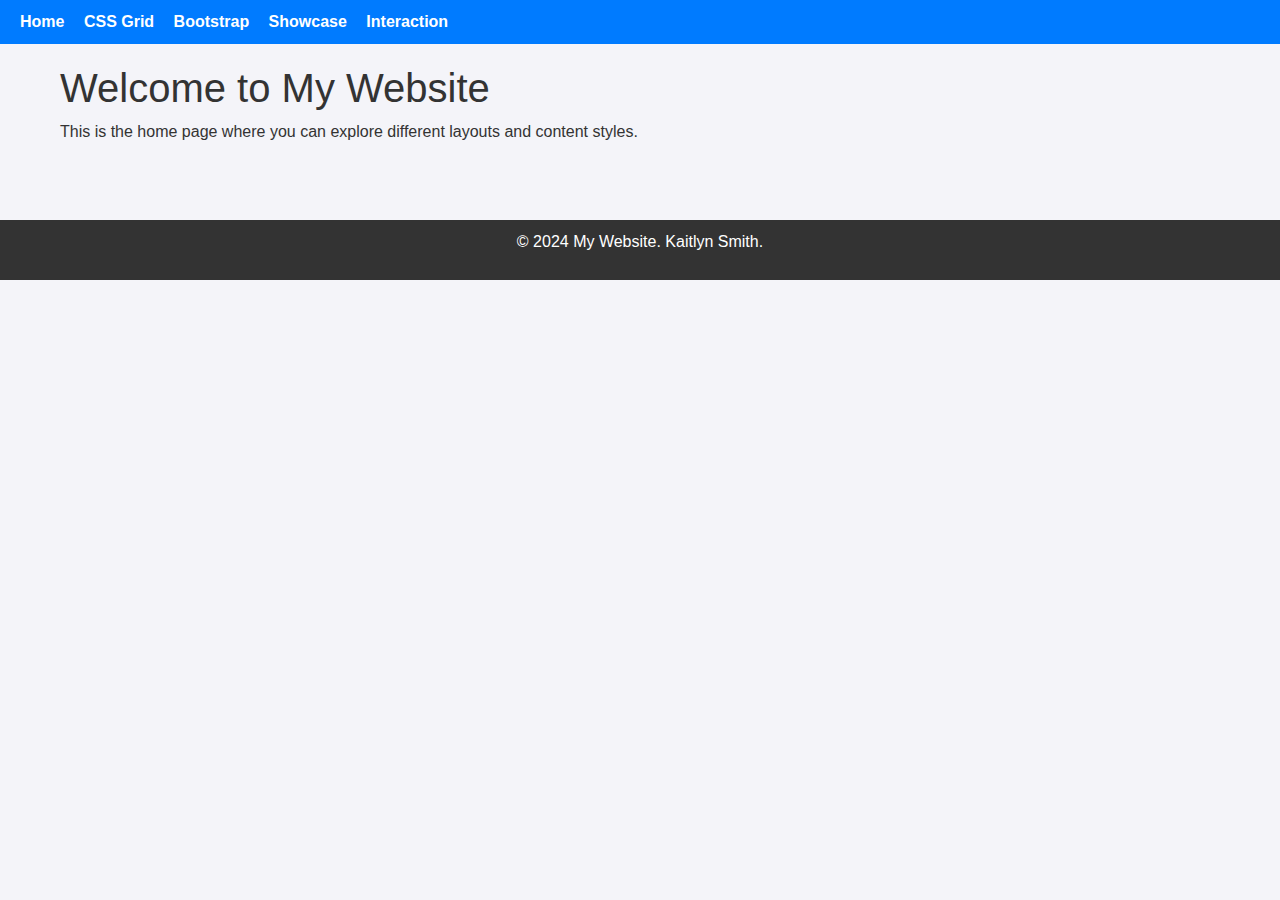
<file: index.html>
<!DOCTYPE html>
<html lang="en">
<head>
  <meta charset="UTF-8">
  <meta name="viewport" content="width=device-width, initial-scale=1.0">
  <title>Home Page</title>
  <link href="https://cdn.jsdelivr.net/npm/bootstrap@5.3.0/dist/css/bootstrap.min.css" rel="stylesheet">
  <link rel="stylesheet" href="css/styles.css">
</head>
<body>
  <nav>
    <a href="index.html">Home</a>
    <a href="grid.html">CSS Grid</a>
    <a href="bootstrap.html">Bootstrap</a>
    <a href="showcase.html">Showcase</a>
    <a href="interaction.html">Interaction</a>
  </nav>

  <div class="container">
    <h1>Welcome to My Website</h1>
    <p>This is the home page where you can explore different layouts and content styles.</p>
  </div>

  <footer>
    <p>&copy; 2024 My Website. Kaitlyn Smith.</p>
  </footer>
</body>
</html>
</file>
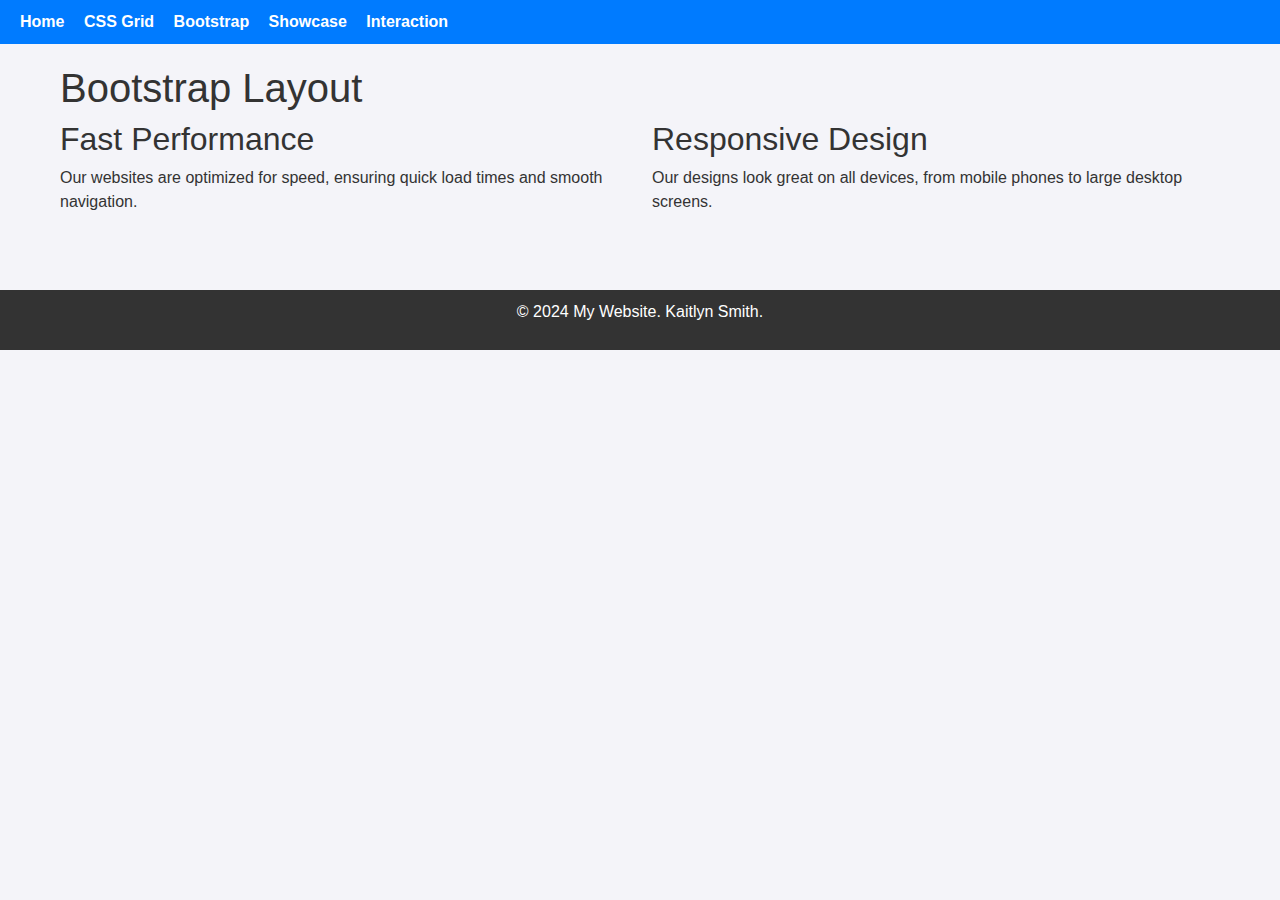
<file: bootstrap.html>
<!DOCTYPE html>
<html lang="en">
<head>
  <meta charset="UTF-8">
  <meta name="viewport" content="width=device-width, initial-scale=1.0">
  <title>Bootstrap Page</title>
  <link href="https://cdn.jsdelivr.net/npm/bootstrap@5.3.0/dist/css/bootstrap.min.css" rel="stylesheet">
  <link rel="stylesheet" href="css/styles.css">
</head>
<body>
  <nav>
    <a href="index.html">Home</a>
    <a href="grid.html">CSS Grid</a>
    <a href="bootstrap.html">Bootstrap</a>
    <a href="showcase.html">Showcase</a>
    <a href="interaction.html">Interaction</a>
  </nav>

  <div class="container">
    <h1>Bootstrap Layout</h1>
    <div class="row">
      <div class="col-md-6">
        <h2>Fast Performance</h2>
        <p>Our websites are optimized for speed, ensuring quick load times and smooth navigation.</p>
      </div>
      <div class="col-md-6">
        <h2>Responsive Design</h2>
        <p>Our designs look great on all devices, from mobile phones to large desktop screens.</p>
      </div>
    </div>
  </div>

  <footer>
    <p>&copy; 2024 My Website. Kaitlyn Smith.</p>
  </footer>
</body>
</html>
</file>
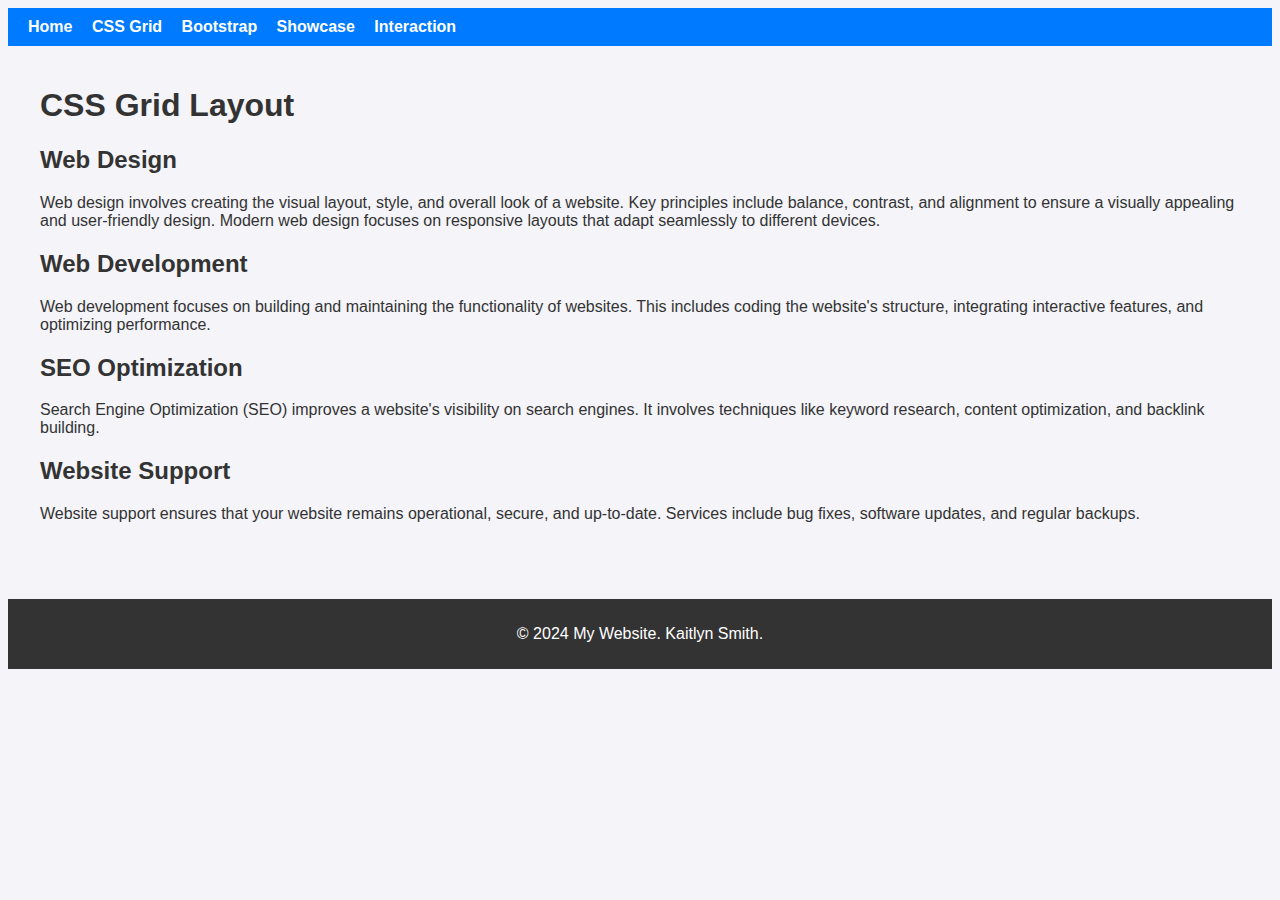
<file: grid.html>
<!DOCTYPE html>
<html lang="en">
<head>
  <meta charset="UTF-8">
  <meta name="viewport" content="width=device-width, initial-scale=1.0">
  <title>CSS Grid Page</title>
  <link rel="stylesheet" href="css/styles.css">
</head>
<body>
  <nav>
    <a href="index.html">Home</a>
    <a href="grid.html">CSS Grid</a>
    <a href="bootstrap.html">Bootstrap</a>
    <a href="showcase.html">Showcase</a>
    <a href="interaction.html">Interaction</a>
  </nav>

  <div class="container">
    <h1>CSS Grid Layout</h1>
    <div class="grid-container">
      <div>
        <h2>Web Design</h2>
        <p>
          Web design involves creating the visual layout, style, and overall look of a website.
          Key principles include balance, contrast, and alignment to ensure a visually appealing and user-friendly design.
          Modern web design focuses on responsive layouts that adapt seamlessly to different devices.
        </p>
      </div>
      <div>
        <h2>Web Development</h2>
        <p>
          Web development focuses on building and maintaining the functionality of websites.
          This includes coding the website's structure, integrating interactive features, and optimizing performance.
        </p>
      </div>
      <div>
        <h2>SEO Optimization</h2>
        <p>
          Search Engine Optimization (SEO) improves a website's visibility on search engines.
          It involves techniques like keyword research, content optimization, and backlink building.
        </p>
      </div>
      <div>
        <h2>Website Support</h2>
        <p>
          Website support ensures that your website remains operational, secure, and up-to-date.
          Services include bug fixes, software updates, and regular backups.
        </p>
      </div>
    </div>
  </div>

  <footer>
    <p>&copy; 2024 My Website. Kaitlyn Smith.</p>
  </footer>
</body>
</html>
</file>
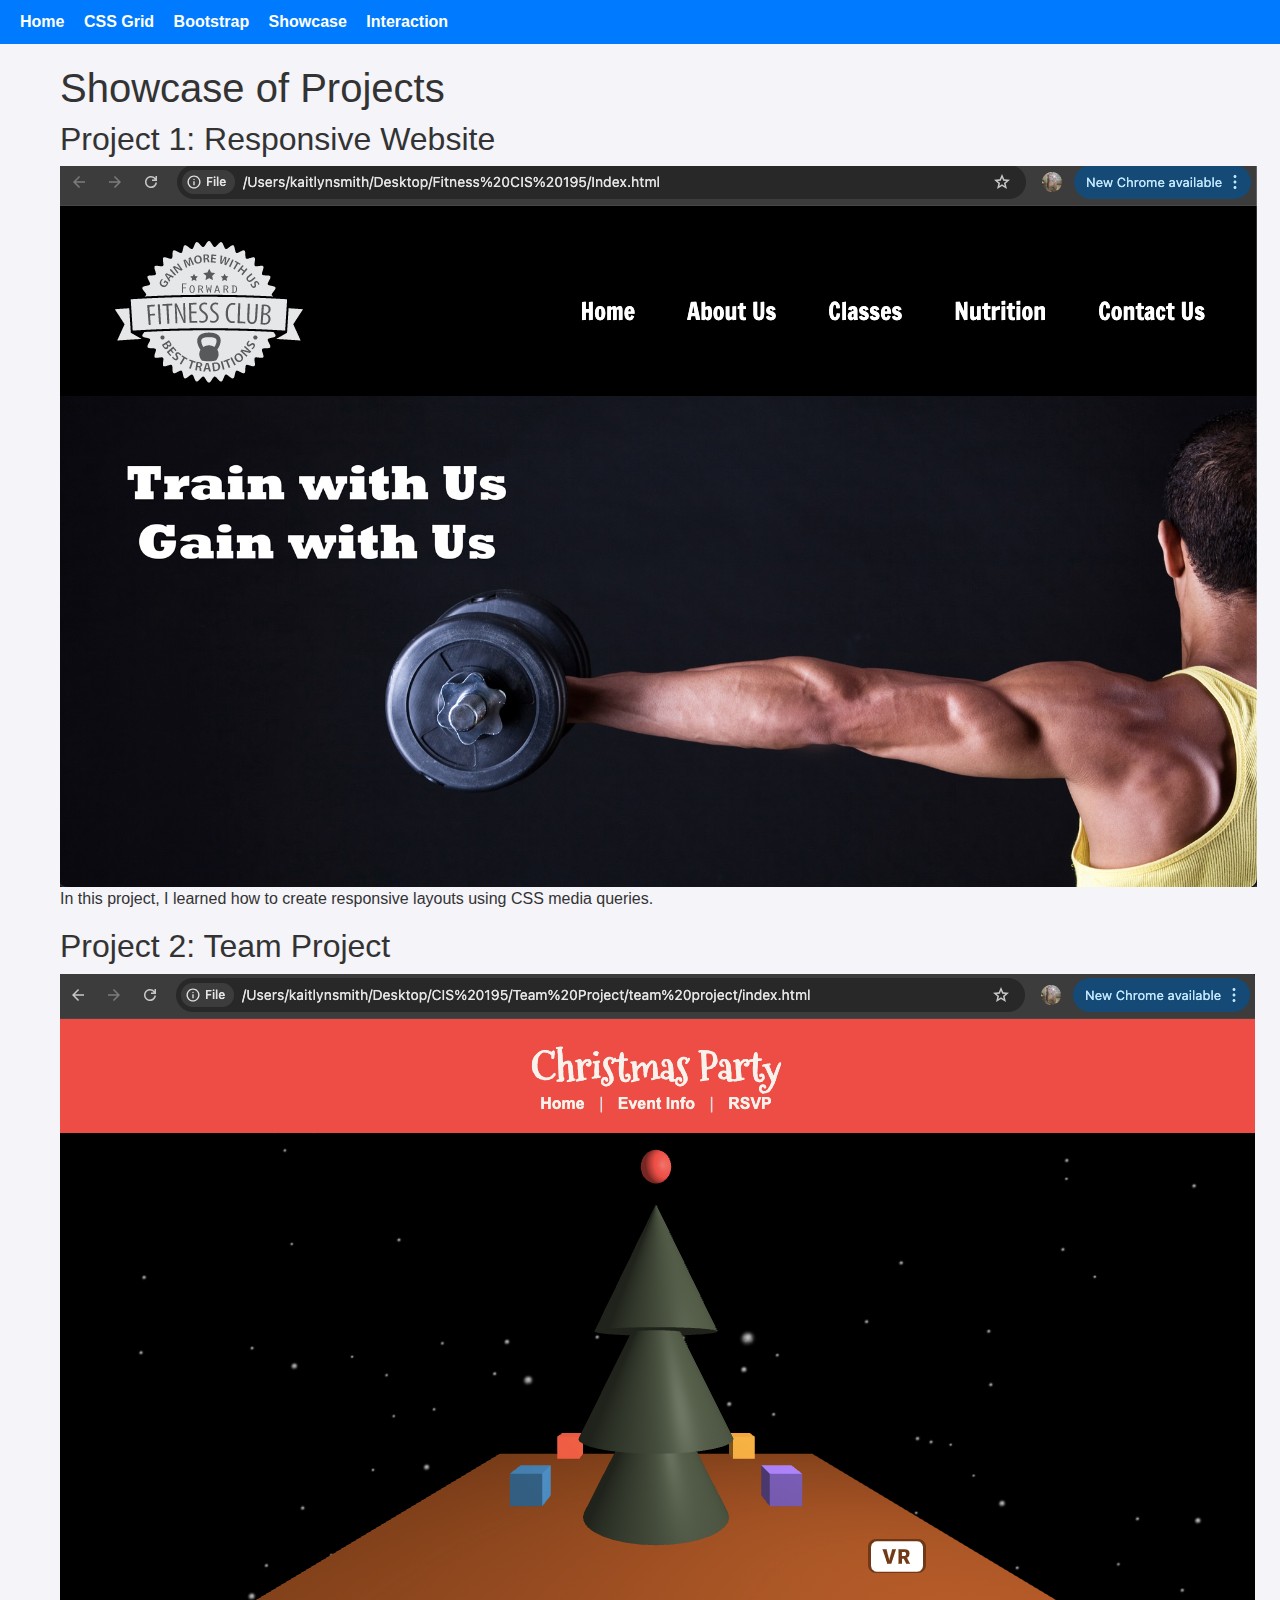
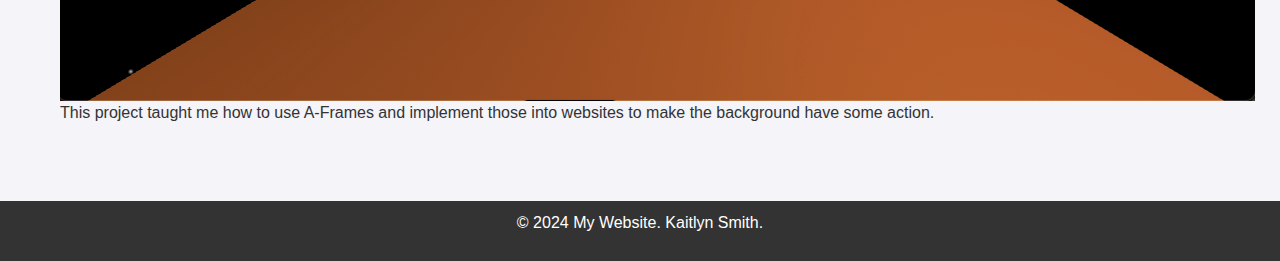
<file: showcase.html>
<!DOCTYPE html>
<html lang="en">
<head>
  <meta charset="UTF-8">
  <meta name="viewport" content="width=device-width, initial-scale=1.0">
  <title>Showcase Page</title>
  <link href="https://cdn.jsdelivr.net/npm/bootstrap@5.3.0/dist/css/bootstrap.min.css" rel="stylesheet">
  <link rel="stylesheet" href="css/styles.css">
</head>
<body>
  <nav>
    <a href="index.html">Home</a>
    <a href="grid.html">CSS Grid</a>
    <a href="bootstrap.html">Bootstrap</a>
    <a href="showcase.html">Showcase</a>
    <a href="interaction.html">Interaction</a>
  </nav>

  <div class="container">
    <h1>Showcase of Projects</h1>
    <div class="project">
      <h2>Project 1: Responsive Website</h2>
      <img src="images/project 1.png" alt="Screenshot of Project 1">
      <p>In this project, I learned how to create responsive layouts using CSS media queries.</p>
    </div>
    <div class="project">
      <h2>Project 2: Team Project</h2>
      <img src="images/team project.png" alt="Team Project">
      <p>This project taught me how to use A-Frames and implement those into websites to make the background have some action.</p>
    </div>
  </div>

  <footer>
    <p>&copy; 2024 My Website. Kaitlyn Smith.</p>
  </footer>
</body>
</html>
</file>
<file: css/styles.css>
/* General Styles */
body {
    font-family: Arial, sans-serif;
    background-color: #f4f4f9;
    color: #333;
  }
  
  h1, h2 {
    color: #333;
  }
  
  a {
    color: #007bff;
    text-decoration: none;
  }
  
  a:hover {
    text-decoration: underline;
  }
  
  /* Navigation Bar */
  nav {
    background-color: #007bff;
    padding: 10px 20px;
  }
  
  nav a {
    color: #fff;
    margin-right: 15px;
    font-weight: bold;
  }
  
  nav a:hover {
    text-decoration: underline;
  }
  
  /* Footer */
  footer {
    background-color: #333;
    color: #fff;
    text-align: center;
    padding: 10px 0;
    margin-top: 20px;
  }
  
  footer a {
    color: #00d8ff;
  }
  
  footer a:hover {
    text-decoration: underline;
  }
  
  /* Interactive Box (JavaScript Interaction Page) */
  .interactive-box {
    background-color: #f9f9f9;
    border: 1px solid #ddd;
    padding: 20px;
    border-radius: 8px;
    text-align: center;
    transition: all 0.3s ease;
    cursor: pointer;
  }
  
  .interactive-box:hover {
    background-color: #e2e6ea; /* Light gray on hover */
  }
  
  /* Temporary Message Box */
  .temp-message {
    background-color: #f8d7da; /* Light red */
    color: #721c24;
    font-size: 1rem;
    padding: 15px;
    margin-top: 20px;
    display: none; /* Hidden by default */
    border-radius: 5px;
  }
  
  .temp-message.show {
    display: block; /* Show when triggered */
  }
  
  /* Additional Styling for Page Layout */
  .container {
    max-width: 1200px;
    margin: 0 auto;
    padding: 20px;
  }
  
  footer {
    margin-top: 40px;
  }
</file>
